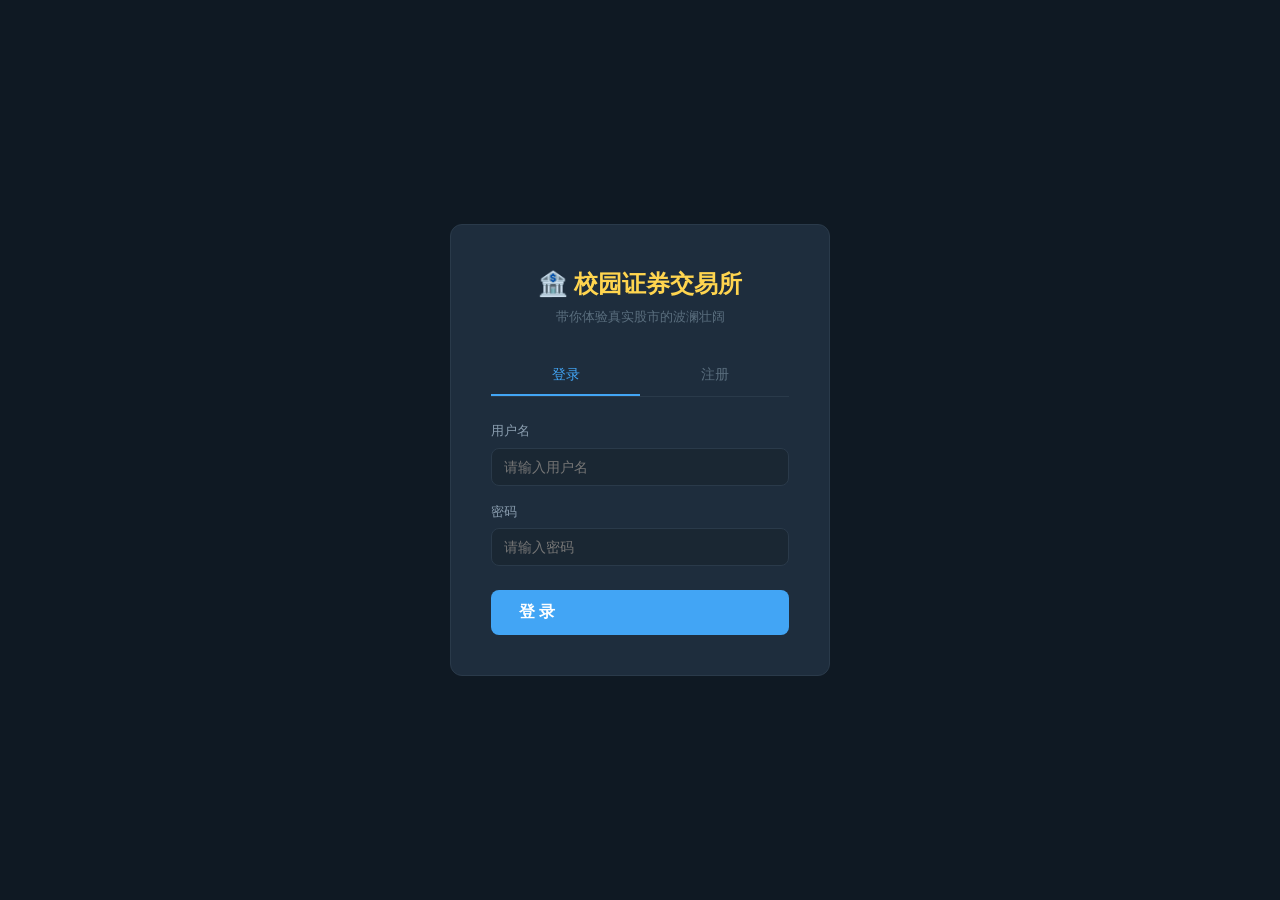
<file: templates/login.html>
<!DOCTYPE html>
<html lang="zh-CN">
<head>
    <meta charset="UTF-8">
    <meta name="viewport" content="width=device-width, initial-scale=1.0">
    <title>校园证券交易所 - 登录</title>
    <link rel="stylesheet" href="/static/css/style.css">
    <style>
        .disclaimer-overlay {
            display: none;
            position: fixed; top: 0; left: 0; width: 100%; height: 100%;
            background: rgba(0,0,0,0.7); z-index: 999; align-items: center; justify-content: center;
        }
        .disclaimer-overlay.show { display: flex; }
        .disclaimer-dialog {
            background: var(--bg-card); border: 1px solid var(--border);
            border-radius: 12px; padding: 28px; max-width: 560px; width: 90vw;
            max-height: 75vh; display: flex; flex-direction: column;
        }
        .disclaimer-dialog h3 { color: var(--gold); font-size: 18px; margin-bottom: 12px; text-align: center; }
        .disclaimer-body {
            flex: 1; overflow-y: auto; font-size: 13px; color: var(--text-secondary);
            line-height: 1.7; margin-bottom: 16px; padding-right: 8px;
            max-height: 320px;
        }
        .disclaimer-body p { margin-bottom: 10px; }
        .disclaimer-body strong { color: var(--text-primary); }
        .disclaimer-check {
            display: flex; align-items: center; gap: 8px; margin-bottom: 14px;
            font-size: 13px; color: var(--text-primary);
        }
        .disclaimer-check input[type="checkbox"] { width: 18px; height: 18px; cursor: pointer; accent-color: var(--accent); }
        .disclaimer-buttons { display: flex; gap: 8px; }
        .disclaimer-buttons button { flex: 1; }
    </style>
</head>
<body>
    <div class="login-container">
        <div class="login-card">
            <div class="login-title">🏦 校园证券交易所</div>
            <div class="login-subtitle">带你体验真实股市的波澜壮阔</div>

            <div class="login-tabs">
                <button class="login-tab active" onclick="switchTab('login')">登录</button>
                <button class="login-tab" onclick="switchTab('register')">注册</button>
            </div>

            <div id="login-error" class="login-error"></div>
            <div id="login-success" class="login-success"></div>

            <!-- 登录表单 -->
            <form id="login-form" class="login-form active" onsubmit="handleLogin(event)">
                <div class="form-group">
                    <label class="form-label">用户名</label>
                    <input type="text" name="username" class="form-input" placeholder="请输入用户名" required autocomplete="username">
                </div>
                <div class="form-group">
                    <label class="form-label">密码</label>
                    <input type="password" name="password" class="form-input" placeholder="请输入密码" required autocomplete="current-password">
                </div>
                <button type="submit" class="btn btn-primary btn-lg">登 录</button>
            </form>

            <!-- 注册表单 -->
            <form id="register-form" class="login-form" onsubmit="handleRegister(event)">
                <div class="form-group">
                    <label class="form-label">用户名</label>
                    <input type="text" name="username" class="form-input" placeholder="2-20个字符" required autocomplete="off">
                </div>
                <div class="form-group">
                    <label class="form-label">密码</label>
                    <input type="password" name="password" class="form-input" placeholder="至少3位密码" required autocomplete="new-password">
                </div>
                <button type="submit" class="btn btn-primary btn-lg">注 册</button>
                <p style="text-align:center;margin-top:12px;font-size:12px;color:var(--text-muted);">
                    注册即获得 1000 点初始资金
                </p>
            </form>
        </div>
    </div>

    <!-- 免责声明弹窗 -->
    <div class="disclaimer-overlay" id="disclaimer-overlay">
        <div class="disclaimer-dialog">
            <h3>📋 免责声明</h3>
            <div class="disclaimer-body">
                <p><strong>本系统（向明中学社团模拟股票及衍生事件）</strong>全部内容均为人工智能辅助创意虚构创作，仅用于校园趣味模拟、娱乐化推演、文案创意练习用途，特此作出完整免责说明如下：</p>
                <p><strong>一、内容虚构性声明</strong><br>
                1. 本系统中所有社团股票名称、板块分类、股价涨跌幅度、涨跌事件剧情、利好/利空影响、校园政策事件、赛事结果、器材物资变动、师生行为事件等全部内容，均为<strong>100%虚构创意内容</strong>，无任何真实新闻溯源、无真实校园事件对应、无真实股价与金融数据支撑。<br>
                2. 内容仅借用上海市向明中学及校内社团名称作为创作载体，所有事件起因、经过、结果等剧情均为艺术虚构，<strong>不代表向明中学真实办学情况</strong>。</p>
                <p><strong>二、金融与投资免责声明</strong><br>
                本系统创设的社团股票体系仅为校园趣味模拟玩法，<strong>不属于任何金融产品、证券标的、投资模型、理财参考</strong>，不构成任何投资建议、行情预判、金融指导。</p>
                <p><strong>三、AI创作责任界定</strong><br>
                本内容由人工智能辅助生成，存在创意虚构、剧情夸张、艺术加工成分，创作者与AI工具不对内容真实性、准确性承担任何责任。</p>
                <p><strong>四、使用范围与禁止事项</strong><br>
                本内容仅限个人学习、趣味推演、校园创意作业使用，<strong>禁止用于网络造谣、校园舆论传播、社团引战、恶意评价</strong>。</p>
                <p><strong>五、权属声明</strong><br>
                本趣味创作内容为创意娱乐产物，无任何官方效力，不代表向明中学官方立场。凡注册使用本系统者，即视为自愿认可本免责声明全部条款。</p>
                <p style="text-align:right;color:var(--text-muted);">声明日期：2026年07月07日</p>
            </div>
            <div class="disclaimer-check">
                <input type="checkbox" id="disclaimer-agree" onchange="updateAgreeButton()">
                <label for="disclaimer-agree">我已阅读并同意以上免责声明全部条款</label>
            </div>
            <div class="disclaimer-buttons">
                <button class="btn btn-outline" onclick="closeDisclaimer(false)">不同意，返回</button>
                <button class="btn btn-primary" id="btn-agree-register" disabled onclick="closeDisclaimer(true)">同意并注册</button>
            </div>
        </div>
    </div>

    <script>
        let pendingRegisterForm = null;

        function switchTab(tab) {
            document.querySelectorAll('.login-tab').forEach(t => t.classList.remove('active'));
            document.querySelectorAll('.login-form').forEach(f => f.classList.remove('active'));
            document.querySelector(`.login-tab[onclick*="${tab}"]`).classList.add('active');
            document.getElementById(`${tab}-form`).classList.add('active');
            hideMessages();
        }

        function hideMessages() {
            document.getElementById('login-error').style.display = 'none';
            document.getElementById('login-success').style.display = 'none';
        }

        function showError(msg) {
            const el = document.getElementById('login-error');
            el.textContent = msg;
            el.style.display = 'block';
        }

        function showSuccess(msg) {
            const el = document.getElementById('login-success');
            el.textContent = msg;
            el.style.display = 'block';
        }

        function updateAgreeButton() {
            document.getElementById('btn-agree-register').disabled = !document.getElementById('disclaimer-agree').checked;
        }

        function showDisclaimer(form) {
            pendingRegisterForm = form;
            document.getElementById('disclaimer-agree').checked = false;
            updateAgreeButton();
            document.getElementById('disclaimer-overlay').classList.add('show');
        }

        function closeDisclaimer(agreed) {
            document.getElementById('disclaimer-overlay').classList.remove('show');
            if (agreed && pendingRegisterForm) {
                doRegister(pendingRegisterForm);
            }
            pendingRegisterForm = null;
        }

        async function handleLogin(e) {
            e.preventDefault();
            hideMessages();
            const form = e.target;
            const formData = new FormData(form);

            try {
                const resp = await fetch('/api/login', { method: 'POST', body: formData });
                const data = await resp.json();
                if (data.success) {
                    showSuccess('登录成功，正在跳转...');
                    setTimeout(() => { window.location.href = '/dashboard'; }, 500);
                } else {
                    showError(data.message);
                }
            } catch (err) {
                showError('网络错误，请重试');
            }
        }

        function handleRegister(e) {
            e.preventDefault();
            hideMessages();

            // 先验证表单
            const form = e.target;
            const formData = new FormData(form);
            const username = formData.get('username');
            const password = formData.get('password');

            if (!username || username.length < 2) {
                showError('用户名至少2个字符');
                return;
            }
            if (!password || password.length < 3) {
                showError('密码至少3位');
                return;
            }

            // 显示免责声明
            showDisclaimer(form);
        }

        async function doRegister(form) {
            hideMessages();
            const formData = new FormData(form);

            try {
                const resp = await fetch('/api/register', { method: 'POST', body: formData });
                const data = await resp.json();
                if (data.success) {
                    showSuccess('注册成功！获得 1000 点初始资金，正在跳转...');
                    setTimeout(() => { window.location.href = '/dashboard'; }, 800);
                } else {
                    showError(data.message);
                }
            } catch (err) {
                showError('网络错误，请重试');
            }
        }
    </script>
</body>
</html>
</file>
<file: static/css/style.css>
/* ===== 校园证券交易所 - 全局样式 ===== */

:root {
    --bg-primary: #0f1923;
    --bg-secondary: #1a2733;
    --bg-card: #1e2d3d;
    --bg-hover: #253545;
    --text-primary: #e8edf2;
    --text-secondary: #8b9eb0;
    --text-muted: #5a6e7e;
    --green: #26a69a;
    --green-bg: rgba(38, 166, 154, 0.15);
    --red: #ef5350;
    --red-bg: rgba(239, 83, 80, 0.15);
    --accent: #42a5f5;
    --accent-bg: rgba(66, 165, 245, 0.15);
    --gold: #ffd54f;
    --border: #2a3a4a;
    --radius: 8px;
    --radius-sm: 4px;
    --transition: 0.2s ease;
}

* { margin: 0; padding: 0; box-sizing: border-box; }

body {
    font-family: -apple-system, BlinkMacSystemFont, "Segoe UI", "PingFang SC", "Microsoft YaHei", sans-serif;
    background: var(--bg-primary);
    color: var(--text-primary);
    line-height: 1.6;
    min-height: 100vh;
}

a { color: var(--accent); text-decoration: none; }
a:hover { text-decoration: underline; }

/* ===== 顶部导航栏 ===== */
.navbar {
    background: var(--bg-secondary);
    border-bottom: 1px solid var(--border);
    padding: 0 24px;
    display: flex;
    align-items: center;
    justify-content: space-between;
    height: 56px;
    position: sticky;
    top: 0;
    z-index: 100;
}

.navbar-brand {
    display: flex;
    align-items: center;
    gap: 10px;
    font-size: 18px;
    font-weight: 700;
    color: var(--gold);
}

.navbar-links {
    display: flex;
    gap: 4px;
}

.navbar-links a,
.navbar-links button {
    padding: 8px 16px;
    border-radius: var(--radius);
    color: var(--text-secondary);
    font-size: 14px;
    font-weight: 500;
    transition: var(--transition);
    background: none;
    border: none;
    cursor: pointer;
    text-decoration: none;
}

.navbar-links a:hover,
.navbar-links button:hover,
.navbar-links a.active {
    background: var(--bg-hover);
    color: var(--text-primary);
    text-decoration: none;
}

.navbar-user {
    display: flex;
    align-items: center;
    gap: 12px;
    font-size: 14px;
}

.navbar-user .cash-badge {
    background: var(--green-bg);
    color: var(--green);
    padding: 4px 12px;
    border-radius: 20px;
    font-weight: 600;
}

/* ===== 游戏控制条 ===== */
.game-bar {
    background: var(--bg-secondary);
    border-bottom: 1px solid var(--border);
    padding: 12px 24px;
    display: flex;
    align-items: center;
    justify-content: space-between;
    gap: 20px;
    flex-wrap: wrap;
}

.game-info {
    display: flex;
    align-items: center;
    gap: 16px;
    font-size: 14px;
}

.game-info .day-label { color: var(--text-secondary); }
.game-info .day-value { font-weight: 700; font-size: 16px; }
.game-info .semester-tag {
    background: var(--accent-bg);
    color: var(--accent);
    padding: 3px 10px;
    border-radius: var(--radius-sm);
    font-size: 12px;
    font-weight: 600;
}

.game-info .progress-bar {
    width: 120px;
    height: 6px;
    background: var(--border);
    border-radius: 3px;
    overflow: hidden;
}

.game-info .progress-fill {
    height: 100%;
    background: var(--accent);
    border-radius: 3px;
    transition: width 0.5s ease;
}

.game-controls {
    display: flex;
    gap: 8px;
    align-items: center;
}

.speed-group {
    display: flex;
    gap: 2px;
    border: 1px solid var(--border);
    border-radius: var(--radius);
    overflow: hidden;
}

.speed-btn {
    padding: 6px 12px;
    background: transparent;
    border: none;
    color: var(--text-secondary);
    cursor: pointer;
    font-size: 12px;
    font-weight: 600;
    transition: var(--transition);
}

.speed-btn:hover { background: var(--bg-hover); color: var(--text-primary); }
.speed-btn.active { background: var(--accent); color: white; }

.btn {
    padding: 8px 20px;
    border-radius: var(--radius);
    font-size: 14px;
    font-weight: 600;
    cursor: pointer;
    transition: var(--transition);
    border: none;
    display: inline-flex;
    align-items: center;
    gap: 6px;
}

.btn-primary {
    background: var(--accent);
    color: white;
}
.btn-primary:hover { background: #1e88e5; }

.btn-success {
    background: var(--green);
    color: white;
}
.btn-success:hover { background: #1e8e82; }

.btn-danger {
    background: var(--red);
    color: white;
}
.btn-danger:hover { background: #d32f2f; }

.btn-outline {
    background: transparent;
    border: 1px solid var(--border);
    color: var(--text-primary);
}
.btn-outline:hover { background: var(--bg-hover); }

.btn-sm { padding: 4px 12px; font-size: 12px; }
.btn-lg { padding: 12px 28px; font-size: 16px; }
.btn-xs { padding: 3px 8px; font-size: 10px; font-weight: 600; border-radius: 3px; }

/* ===== 主内容区 ===== */
.main-content {
    padding: 24px;
    max-width: 1440px;
    margin: 0 auto;
}

/* ===== 卡片 ===== */
.card {
    background: var(--bg-card);
    border: 1px solid var(--border);
    border-radius: var(--radius);
    padding: 20px;
    margin-bottom: 20px;
}

.card-header {
    display: flex;
    align-items: center;
    justify-content: space-between;
    margin-bottom: 16px;
    padding-bottom: 12px;
    border-bottom: 1px solid var(--border);
}

.card-title {
    font-size: 16px;
    font-weight: 700;
    color: var(--text-primary);
}

/* ===== 统计卡片网格 ===== */
.stat-grid {
    display: grid;
    grid-template-columns: repeat(auto-fit, minmax(200px, 1fr));
    gap: 16px;
    margin-bottom: 24px;
}

.stat-card {
    background: var(--bg-card);
    border: 1px solid var(--border);
    border-radius: var(--radius);
    padding: 16px 20px;
}

.stat-label {
    font-size: 12px;
    color: var(--text-muted);
    margin-bottom: 4px;
    text-transform: uppercase;
    letter-spacing: 0.5px;
}

.stat-value {
    font-size: 24px;
    font-weight: 700;
}

.stat-value.green { color: var(--green); }
.stat-value.red { color: var(--red); }
.stat-value.gold { color: var(--gold); }

.stat-change {
    font-size: 12px;
    margin-top: 2px;
}

.stat-change.up { color: var(--green); }
.stat-change.down { color: var(--red); }

/* ===== 表格 ===== */
.data-table {
    width: 100%;
    border-collapse: collapse;
    font-size: 13px;
}

.data-table th {
    text-align: left;
    padding: 10px 12px;
    color: var(--text-muted);
    font-weight: 500;
    font-size: 12px;
    text-transform: uppercase;
    border-bottom: 1px solid var(--border);
}

.data-table td {
    padding: 10px 12px;
    border-bottom: 1px solid rgba(42, 58, 74, 0.5);
}

.data-table tr:hover td {
    background: rgba(255, 255, 255, 0.02);
}

.data-table .up { color: var(--green); }
.data-table .down { color: var(--red); }

.price-cell {
    font-weight: 600;
    font-family: "Consolas", "Monaco", monospace;
}

/* ===== 标签 ===== */
.tag {
    display: inline-block;
    padding: 2px 8px;
    border-radius: var(--radius-sm);
    font-size: 11px;
    font-weight: 600;
}

.tag-hot { background: rgba(255, 152, 0, 0.2); color: #ff9800; }
.tag-normal { background: rgba(158, 158, 158, 0.2); color: #9e9e9e; }
.tag-potential { background: rgba(76, 175, 80, 0.2); color: #4caf50; }
.tag-class { background: rgba(156, 39, 176, 0.2); color: #9c27b0; }

/* ===== 交易页面特有 ===== */
.trade-layout {
    display: grid;
    grid-template-columns: 320px 1fr;
    gap: 24px;
}

@media (max-width: 900px) {
    .trade-layout { grid-template-columns: 1fr; }
}

.trade-panel {
    background: var(--bg-card);
    border: 1px solid var(--border);
    border-radius: var(--radius);
    padding: 20px;
}

.form-group {
    margin-bottom: 16px;
}

.form-label {
    display: block;
    font-size: 13px;
    color: var(--text-secondary);
    margin-bottom: 6px;
    font-weight: 500;
}

.form-select, .form-input {
    width: 100%;
    padding: 10px 12px;
    background: var(--bg-secondary);
    border: 1px solid var(--border);
    border-radius: var(--radius);
    color: var(--text-primary);
    font-size: 14px;
    transition: var(--transition);
}

.form-select:focus, .form-input:focus {
    outline: none;
    border-color: var(--accent);
}

.form-select { cursor: pointer; }

.leverage-options {
    display: flex;
    gap: 8px;
}

.leverage-btn {
    flex: 1;
    padding: 8px;
    background: var(--bg-secondary);
    border: 1px solid var(--border);
    border-radius: var(--radius);
    color: var(--text-secondary);
    cursor: pointer;
    font-size: 13px;
    font-weight: 600;
    text-align: center;
    transition: var(--transition);
}

.leverage-btn:hover { border-color: var(--accent); color: var(--text-primary); }
.leverage-btn.selected { background: var(--accent-bg); border-color: var(--accent); color: var(--accent); }

.trade-summary {
    background: var(--bg-secondary);
    border-radius: var(--radius);
    padding: 12px;
    margin: 12px 0;
    font-size: 13px;
}

.trade-summary .row {
    display: flex;
    justify-content: space-between;
    padding: 4px 0;
}

.trade-summary .total {
    border-top: 1px solid var(--border);
    margin-top: 4px;
    padding-top: 8px;
    font-weight: 700;
    font-size: 15px;
}

/* ===== K线图区域 ===== */
.chart-container {
    background: var(--bg-card);
    border: 1px solid var(--border);
    border-radius: var(--radius);
    overflow: hidden;
}

.chart-header {
    padding: 12px 16px;
    border-bottom: 1px solid var(--border);
    display: flex;
    align-items: center;
    justify-content: space-between;
}

.chart-title {
    font-weight: 700;
    font-size: 14px;
}

.chart-body {
    width: 100%;
    height: 400px;
}

/* ===== 事件/新闻页面 ===== */
.event-list {
    display: flex;
    flex-direction: column;
    gap: 12px;
}

.event-item {
    background: var(--bg-card);
    border: 1px solid var(--border);
    border-radius: var(--radius);
    padding: 16px 20px;
    transition: var(--transition);
}

.event-item:hover { border-color: var(--accent); }

.event-header {
    display: flex;
    align-items: flex-start;
    justify-content: space-between;
    margin-bottom: 8px;
}

.event-title {
    font-size: 15px;
    font-weight: 600;
}

.event-meta {
    display: flex;
    gap: 8px;
    align-items: center;
}

.event-status {
    font-size: 11px;
    padding: 2px 8px;
    border-radius: 10px;
    font-weight: 600;
}

.event-status.announced { background: var(--accent-bg); color: var(--accent); }
.event-status.active { background: var(--green-bg); color: var(--green); }
.event-status.expired { background: rgba(158, 158, 158, 0.2); color: var(--text-muted); }

.event-description {
    font-size: 13px;
    color: var(--text-secondary);
    margin-bottom: 8px;
    line-height: 1.5;
}

.news-item {
    transition: var(--transition);
}
.news-item:hover { background: rgba(255, 255, 255, 0.03); }

.event-stocks {
    display: flex;
    gap: 6px;
    flex-wrap: wrap;
    margin-top: 8px;
}

.event-stock-tag {
    background: var(--bg-secondary);
    padding: 3px 10px;
    border-radius: var(--radius-sm);
    font-size: 12px;
    color: var(--text-secondary);
}

.event-timeline {
    display: flex;
    gap: 12px;
    font-size: 12px;
    color: var(--text-muted);
    margin-top: 8px;
}

/* ===== 登录页 ===== */
.login-container {
    display: flex;
    align-items: center;
    justify-content: center;
    min-height: 100vh;
    background: var(--bg-primary);
}

.login-card {
    background: var(--bg-card);
    border: 1px solid var(--border);
    border-radius: 12px;
    padding: 40px;
    width: 380px;
    max-width: 90vw;
}

.login-title {
    text-align: center;
    font-size: 24px;
    font-weight: 700;
    color: var(--gold);
    margin-bottom: 4px;
}

.login-subtitle {
    text-align: center;
    font-size: 13px;
    color: var(--text-muted);
    margin-bottom: 28px;
}

.login-tabs {
    display: flex;
    margin-bottom: 24px;
    border-bottom: 1px solid var(--border);
}

.login-tab {
    flex: 1;
    padding: 10px;
    text-align: center;
    background: none;
    border: none;
    color: var(--text-muted);
    cursor: pointer;
    font-size: 14px;
    font-weight: 500;
    border-bottom: 2px solid transparent;
    transition: var(--transition);
}

.login-tab.active {
    color: var(--accent);
    border-bottom-color: var(--accent);
}

.login-form { display: none; }
.login-form.active { display: block; }

.login-form .btn {
    width: 100%;
    margin-top: 8px;
}

.login-error {
    background: var(--red-bg);
    color: var(--red);
    padding: 8px 12px;
    border-radius: var(--radius);
    font-size: 13px;
    margin-bottom: 12px;
    display: none;
}

.login-success {
    background: var(--green-bg);
    color: var(--green);
    padding: 8px 12px;
    border-radius: var(--radius);
    font-size: 13px;
    margin-bottom: 12px;
    display: none;
}

/* ===== 消息提示 ===== */
.toast {
    position: fixed;
    top: 20px;
    right: 20px;
    padding: 12px 20px;
    border-radius: var(--radius);
    font-size: 14px;
    font-weight: 500;
    z-index: 9999;
    animation: slideIn 0.3s ease;
    max-width: 400px;
}

.toast.success { background: var(--green); color: white; }
.toast.error { background: var(--red); color: white; }

@keyframes slideIn {
    from { transform: translateX(100%); opacity: 0; }
    to { transform: translateX(0); opacity: 1; }
}

@keyframes slideOut {
    from { transform: translateX(0); opacity: 1; }
    to { transform: translateX(100%); opacity: 0; }
}

/* ===== 页面布局 ===== */
.page-grid {
    display: grid;
    gap: 24px;
}

.page-grid-2 {
    grid-template-columns: 1fr 1fr;
}

.page-grid-3 {
    grid-template-columns: 2fr 1fr;
}

@media (max-width: 1000px) {
    .page-grid-2, .page-grid-3 { grid-template-columns: 1fr; }
    .stat-grid { grid-template-columns: repeat(2, 1fr); }
}

/* ===== 脉冲动画 ===== */
@keyframes pulse {
    0%, 100% { opacity: 1; }
    50% { opacity: 0.5; }
}

.pulse { animation: pulse 1.5s infinite; }

/* ===== 滚动条 ===== */
::-webkit-scrollbar { width: 6px; }
::-webkit-scrollbar-track { background: var(--bg-primary); }
::-webkit-scrollbar-thumb { background: var(--border); border-radius: 3px; }
::-webkit-scrollbar-thumb:hover { background: var(--text-muted); }

/* ===== 表格滚动容器 ===== */
.table-scroll {
    max-height: 400px;
    overflow-y: auto;
}

/* ===== 颜色闪烁（价格变化） ===== */
.flash-green {
    animation: flashG 0.6s ease;
}

.flash-red {
    animation: flashR 0.6s ease;
}

@keyframes flashG {
    0% { background: var(--green-bg); }
    100% { background: transparent; }
}

@keyframes flashR {
    0% { background: var(--red-bg); }
    100% { background: transparent; }
}

/* ===== 可点击行 ===== */
.clickable-row {
    cursor: pointer;
    transition: var(--transition);
}
.clickable-row:hover td {
    background: rgba(66, 165, 245, 0.08) !important;
}

/* ===== 空状态 ===== */
.empty-state {
    text-align: center;
    padding: 40px;
    color: var(--text-muted);
    font-size: 14px;
}

.empty-state .icon { font-size: 40px; margin-bottom: 12px; }
</file>
